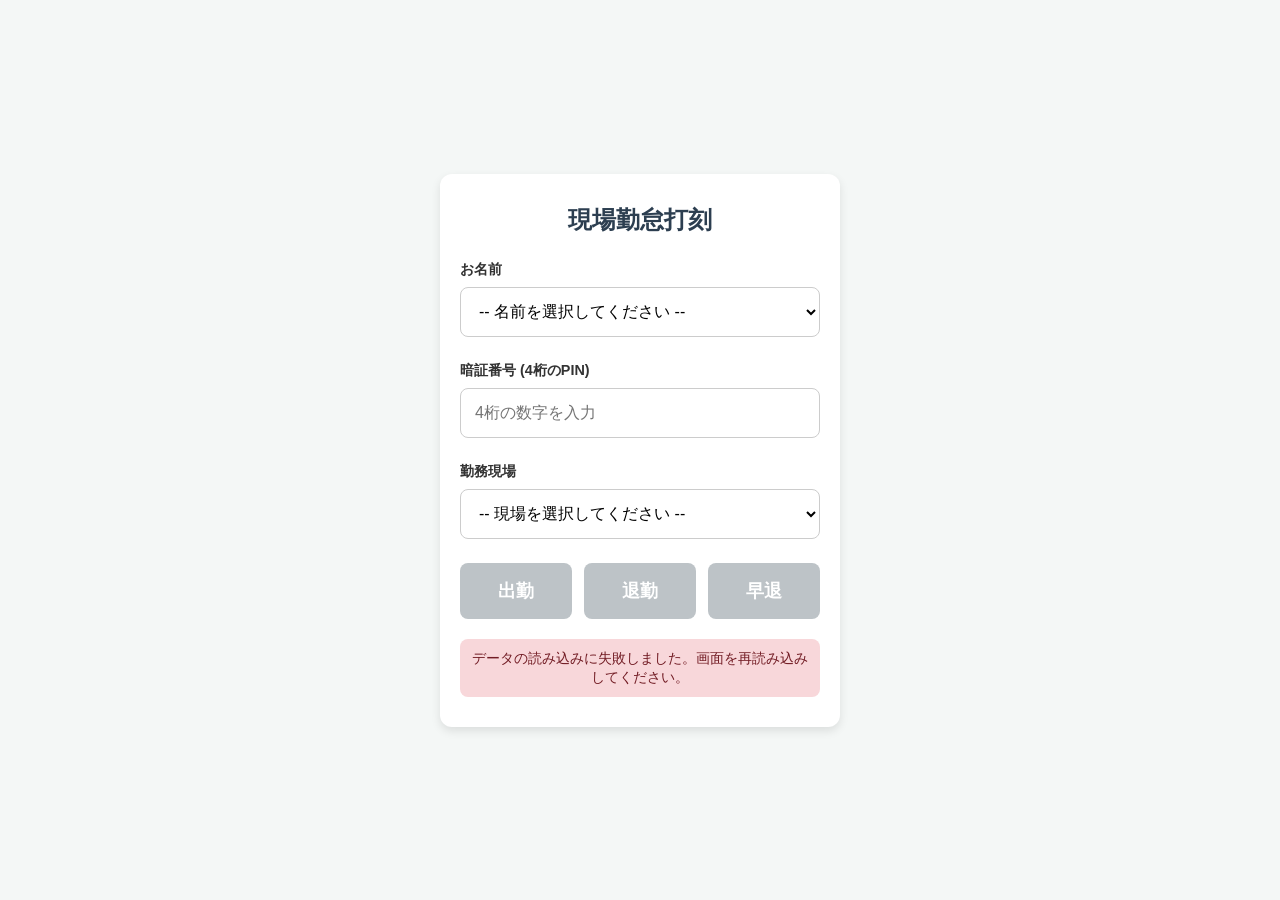
<file: vanilla/index.html>
<!DOCTYPE html>
<html lang="ja">
<head>
  <meta charset="UTF-8">
  <meta name="viewport" content="width=device-width, initial-scale=1.0">
  <title>現場打刻システム (セキュリティ改修版)</title>
  <link rel="stylesheet" href="style.css">
</head>
<body>
  <div class="container">
    <h1>現場勤怠打刻</h1>
    
    <div class="input-group">
      <label for="empId">お名前</label>
      <select id="empId" required>
        <option value="">-- 名前を選択してください --</option>
      </select>
    </div>

    <!-- 【セキュリティ改修】なりすまし防止の4桁PIN入力欄を追加 -->
    <div class="input-group">
      <label for="empPin">暗証番号 (4桁のPIN)</label>
      <input type="password" id="empPin" pattern="[0-9]{4}" inputmode="numeric" maxlength="4" placeholder="4桁の数字を入力" required>
    </div>

    <div class="input-group">
      <label for="siteId">勤務現場</label>
      <select id="siteId" required>
        <option value="">-- 現場を選択してください --</option>
      </select>
    </div>

    <div class="button-group">
      <button id="btn-in" class="btn btn-primary" onclick="handleStamp('出勤')">出勤</button>
      <button id="btn-out" class="btn btn-secondary" onclick="handleStamp('退勤')">退勤</button>
      <button id="btn-early" class="btn btn-warning" onclick="handleStamp('早退')">早退</button>
    </div>

    <div id="statusArea" class="status-area"></div>
  </div>

  <script src="main.js"></script>
</body>
</html>
</file>
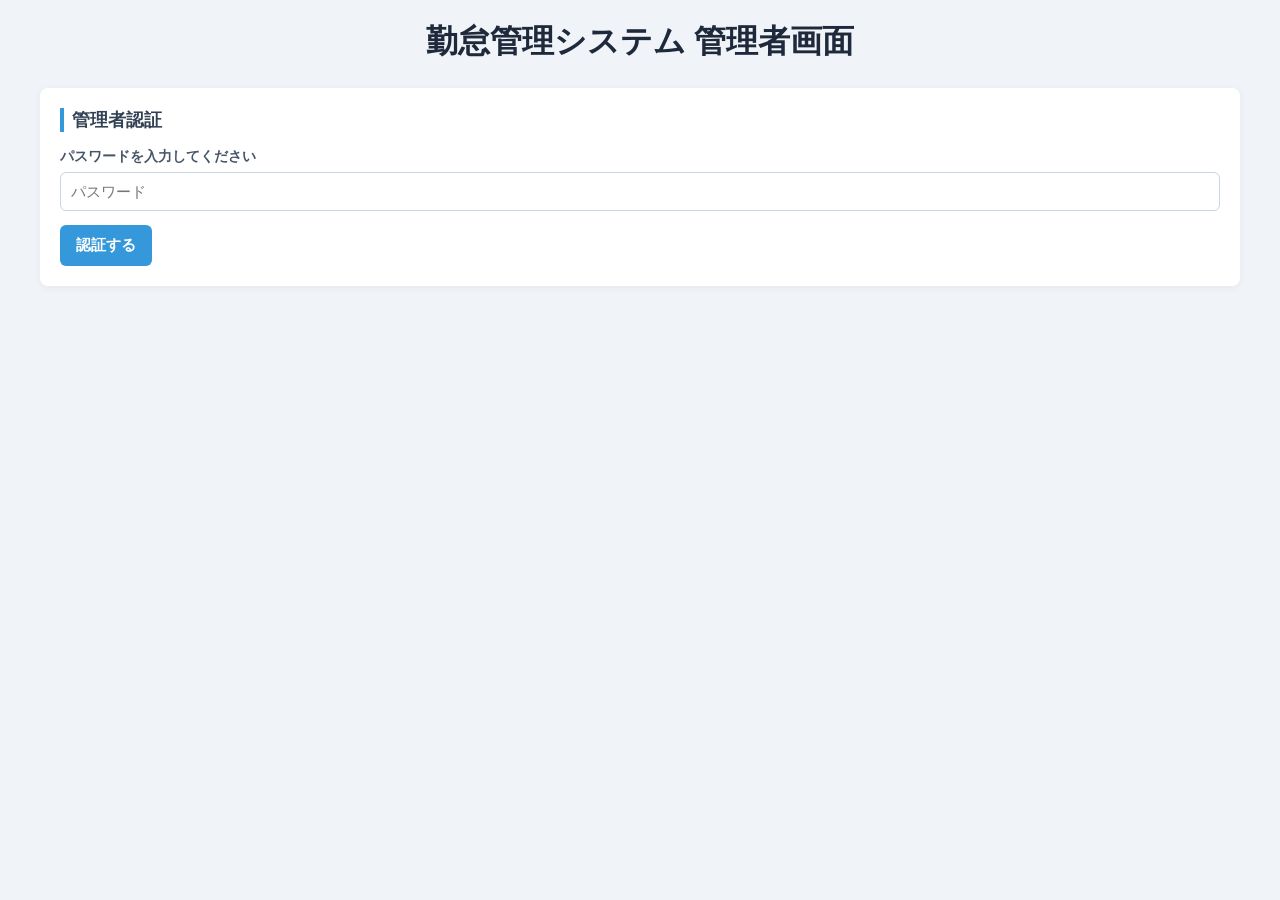
<file: vanilla/admin.html>
<!DOCTYPE html>
<html lang="ja">

<head>
  <meta charset="UTF-8">
  <meta name="viewport" content="width=device-width, initial-scale=1.0">
  <title>勤怠管理システム - 管理者ページ (セキュリティ改修版)</title>
  <link rel="stylesheet" href="admin.css">
</head>

<body>
  <div class="admin-container">
    <h1>勤怠管理システム 管理者画面</h1>

    <!-- 1. 管理者認証セクション -->
    <div id="authSection" class="card">
      <h2>管理者認証</h2>
      <div class="input-group">
        <label for="adminPassword">パスワードを入力してください</label>
        <input type="password" id="adminPassword" placeholder="パスワード">
      </div>
      <button class="btn btn-primary" onclick="checkPassword()">認証する</button>
    </div>

    <!-- 2. 認証成功後に表示されるメインコンテンツ -->
    <div id="mainContent" class="hidden">

      <div class="grid-2">
        <!-- 社員登録 (暗証番号PIN項目を新規追加) -->
        <div class="card">
          <h2>社員の新規登録</h2>
          <div class="input-group">
            <label for="newEmpId">社員ID</label>
            <input type="text" id="newEmpId" placeholder="例: E004">
          </div>
          <div class="input-group">
            <label for="newEmpName">社員名</label>
            <input type="text" id="newEmpName" placeholder="例: 山田 太郎">
          </div>
          <!-- 【セキュリティ改修】新規登録時にPINを設定できるように追加 -->
          <div class="input-group">
            <label for="newEmpPin">暗証番号 (4桁のPIN)</label>
            <input type="password" id="newEmpPin" pattern="[0-9]{4}" inputmode="numeric" maxlength="4" placeholder="例: 1234">
          </div>
          <button class="btn btn-primary" onclick="addEmployee()">社員を登録</button>
        </div>

        <div class="card">
          <h2>現場の新規登録</h2>
          <div class="grid-2">
            <div class="input-group">
              <label for="newSiteId">現場ID</label>
              <input type="text" id="newSiteId" placeholder="例: GENBA002">
            </div>
            <div class="input-group">
              <label for="newSiteRadius">許容半径(m)</label>
              <input type="number" id="newSiteRadius" value="300">
            </div>
          </div>
          <div class="input-group">
            <label for="newSiteName">現場名</label>
            <input type="text" id="newSiteName" placeholder="例: 横浜リノベーション現場">
          </div>
          <div class="input-group">
            <label for="newSiteAddress">住所</label>
            <input type="text" id="newSiteAddress" placeholder="例: 神奈川県横浜市中区...">
          </div>
          <button class="btn btn-primary" onclick="addSite()">現場を登録</button>
        </div>
      </div>

      <div id="editModal" class="modal hidden">
        <div class="modal-content card">
          <h2>打刻データの修正 (行番号: <span id="editRowNo"></span>)</h2>
          <input type="hidden" id="editRowIndex">

          <div class="input-group">
            <label for="editType">打刻種別</label>
            <select id="editType">
              <option value="出勤">出勤</option>
              <option value="退勤">退勤</option>
              <option value="早退">早退</option>
            </select>
          </div>
          <div class="input-group">
            <label for="editResult">判定結果</label>
            <select id="editResult">
              <option value="成功">成功</option>
              <option value="距離外エラー">距離外エラー</option>
              <option value="時間外エラー">時間外エラー</option>
              <option value="現場設定エラー">現場設定エラー</option>
            </select>
          </div>
          <div class="input-group">
            <label for="editReason">備考（早退理由・修正理由など）</label>
            <input type="text" id="editReason">
          </div>

          <div class="button-group">
            <button class="btn btn-primary" onclick="saveRowUpdate()">修正を保存</button>
            <button class="btn btn-secondary" onclick="closeEditModal()">キャンセル</button>
          </div>
        </div>
      </div>

      <div class="card margin-top">
        <h2>打刻履歴一覧（データ修正・確認）</h2>
        <div class="table-responsive">
          <table id="historyTable">
            <thead>
              <tr>
                <th>日時</th>
                <th>社員ID</th>
                <th>名前</th>
                <th>現場ID</th>
                <th>種別</th>
                <th>判定</th>
                <th>距離</th>
                <th>備考</th>
                <th>操作</th>
              </tr>
            </thead>
            <tbody>
            </tbody>
          </table>
        </div>
      </div>

    </div>
  </div>
  <script src="admin.js"></script>
</body>

</html>
</file>
<file: vanilla/style.css>
* {
  box-sizing: border-box;
  margin: 0;
  padding: 0;
}

body {
  font-family: -apple-system, BlinkMacSystemFont, "Segoe UI", Roboto, Helvetica, Arial, sans-serif;
  background-color: #f4f7f6;
  color: #333;
  display: flex;
  justify-content: center;
  align-items: center;
  min-height: 100vh;
}

.container {
  background-color: #fff;
  width: 90%;
  max-width: 400px;
  padding: 30px 20px;
  border-radius: 12px;
  box-shadow: 0 4px 10px rgba(0, 0, 0, 0.1);
  text-align: center;
}

h1 {
  font-size: 1.5rem;
  margin-bottom: 24px;
  color: #2c3e50;
}

.input-group {
  margin-bottom: 24px;
  text-align: left;
}

label {
  display: block;
  font-size: 0.9rem;
  margin-bottom: 8px;
  font-weight: bold;
}

input[type="text"], input[type="password"], select {
  width: 100%;
  padding: 14px;
  font-size: 1rem;
  border: 1px solid #ccc;
  border-radius: 8px;
  background-color: #fff;
  height: 50px;
}

.button-group {
  display: flex;
  gap: 12px;
  margin-bottom: 20px;
}

.btn {
  flex: 1;
  padding: 16px;
  font-size: 1.1rem;
  font-weight: bold;
  border: none;
  border-radius: 8px;
  cursor: pointer;
  transition: opacity 0.2s;
}

.btn:active {
  opacity: 0.8;
}

.btn-primary {
  background-color: #3498db;
  color: #fff;
}

.btn-secondary {
  background-color: #e74c3c;
  color: #fff;
}

.btn-warning {
  background-color: #f39c12;
  color: #fff;
}

.btn:disabled {
  background-color: #bdc3c7;
  cursor: not-allowed;
}

.status-area {
  min-height: 40px;
  padding: 10px;
  border-radius: 8px;
  font-size: 0.9rem;
  white-space: pre-wrap;
}

.status-success {
  background-color: #d4edda;
  color: #155724;
}

.status-error {
  background-color: #f8d7da;
  color: #721c24;
}

.status-loading {
  background-color: #e2e3e5;
  color: #383d41;
}
</file>
<file: vanilla/admin.css>
* {
  box-sizing: border-box;
  margin: 0;
  padding: 0;
}

body {
  font-family: -apple-system, BlinkMacSystemFont, "Segoe UI", Roboto, Helvetica, Arial, sans-serif;
  background-color: #f0f4f8;
  color: #333;
  padding: 20px;
}

.admin-container {
  width: 100%;
  max-width: 1200px;
  margin: 0 auto;
}

h1 {
  margin-bottom: 24px;
  color: #1e293b;
  text-align: center;
}

h2 {
  font-size: 1.1rem;
  margin-bottom: 16px;
  color: #334155;
  border-left: 4px solid #3498db;
  padding-left: 8px;
}

.card {
  background-color: #fff;
  padding: 20px;
  border-radius: 8px;
  box-shadow: 0 2px 8px rgba(0,0,0,0.05);
  margin-bottom: 20px;
}

.margin-top {
  margin-top: 20px;
}

.grid-2 {
  display: grid;
  grid-template-columns: repeat(auto-fit, minmax(300px, 1fr));
  gap: 20px;
}

.input-group {
  margin-bottom: 14px;
}

label {
  display: block;
  font-size: 0.85rem;
  font-weight: bold;
  margin-bottom: 6px;
  color: #475569;
}

input[type="text"], input[type="password"], input[type="number"], select {
  width: 100%;
  padding: 10px;
  font-size: 0.95rem;
  border: 1px solid #cbd5e1;
  border-radius: 6px;
  background-color: #fff;
}

.btn {
  padding: 10px 16px;
  font-size: 0.95rem;
  font-weight: bold;
  border: none;
  border-radius: 6px;
  cursor: pointer;
}

.btn-primary { background-color: #3498db; color: #fff; }
.btn-secondary { background-color: #64748b; color: #fff; }
.btn-edit { background-color: #f1f5f9; color: #3b82f6; border: 1px solid #bfdbfe; padding: 6px 12px; font-size: 0.85rem; }

/* テーブルのスタイル */
.table-responsive {
  width: 100%;
  overflow-x: auto;
}

table {
  width: 100%;
  border-collapse: collapse;
  text-align: left;
  font-size: 0.9rem;
}

th, td {
  padding: 12px;
  border-bottom: 1px solid #e2e8f0;
}

th {
  background-color: #f8fafc;
  color: #627d98;
  font-weight: bold;
}

tr:hover { background-color: #f8fafc; }

/* モーダルポップアップ */
.modal {
  position: fixed;
  top: 0; left: 0; width: 100%; height: 100%;
  background-color: rgba(0,0,0,0.4);
  display: flex; justify-content: center; align-items: center;
  z-index: 1000;
}

.modal-content {
  width: 90%; max-width: 500px;
}

.button-group {
  display: flex; gap: 10px; margin-top: 18px;
}

.hidden { display: none !important; }
</file>
